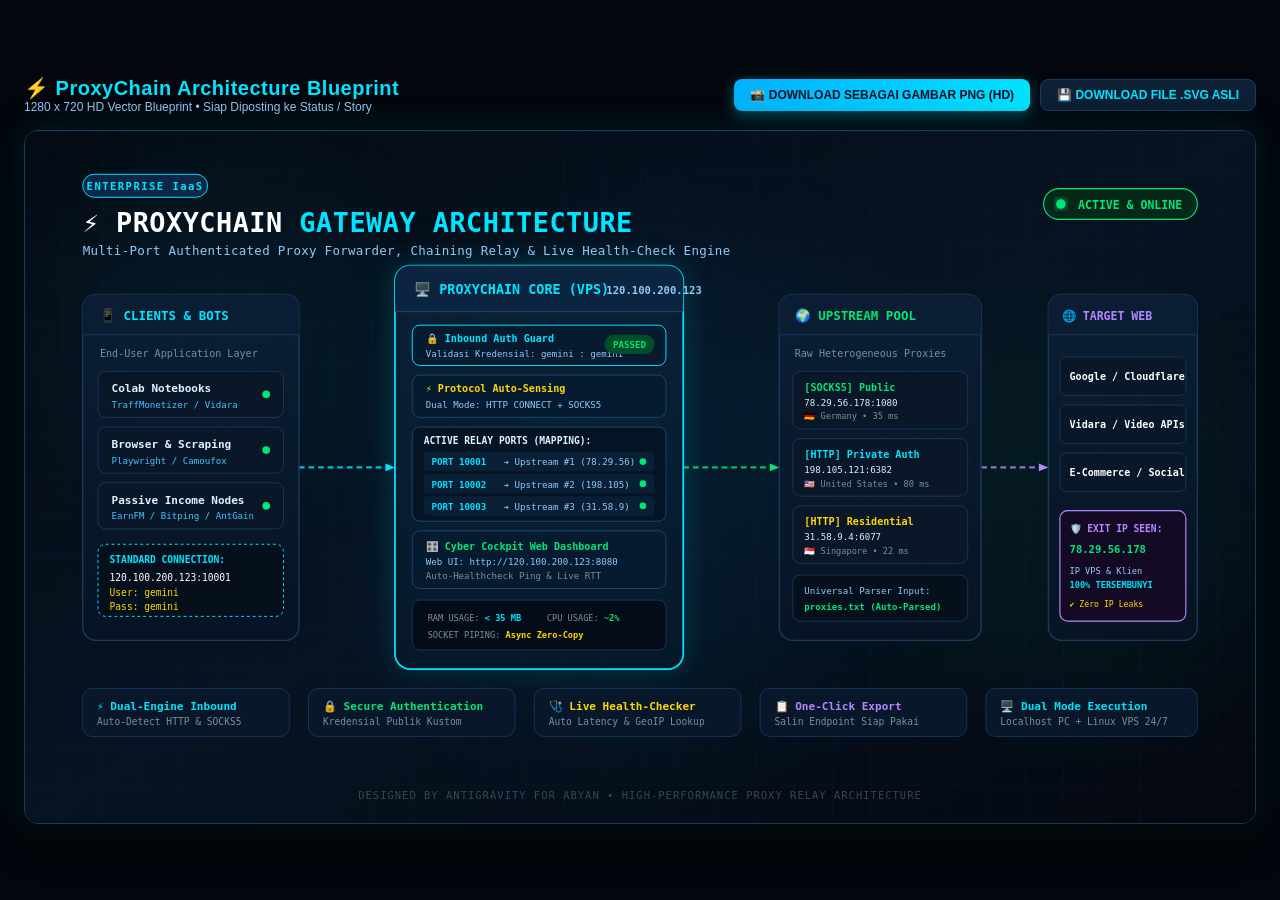
<file: preview_architecture.html>
<!DOCTYPE html>
<html lang="id">
<head>
    <meta charset="UTF-8">
    <meta name="viewport" content="width=device-width, initial-scale=1.0">
    <title>⚡ ProxyChain Architecture Preview & Export</title>
    <style>
        * { margin: 0; padding: 0; box-sizing: border-box; }
        body {
            background: #03070d;
            color: #e0f2fe;
            font-family: -apple-system, BlinkMacSystemFont, "Segoe UI", Roboto, sans-serif;
            display: flex;
            flex-direction: column;
            align-items: center;
            justify-content: center;
            min-height: 100vh;
            padding: 24px;
        }

        .header-bar {
            width: 100%;
            max-width: 1280px;
            display: flex;
            justify-content: space-between;
            align-items: center;
            margin-bottom: 16px;
        }

        .title-group h1 {
            font-size: 20px;
            color: #00e5ff;
            font-weight: 800;
            letter-spacing: 0.5px;
        }

        .title-group p {
            font-size: 12px;
            color: #90caf9;
        }

        .btn-group {
            display: flex;
            gap: 10px;
        }

        .btn {
            background: #0d2035;
            color: #00e5ff;
            border: 1px solid #1a3a5c;
            padding: 8px 16px;
            border-radius: 8px;
            font-size: 12px;
            font-weight: bold;
            cursor: pointer;
            display: flex;
            align-items: center;
            gap: 8px;
            transition: all 0.2s;
            text-decoration: none;
        }

        .btn:hover {
            background: #14375e;
            box-shadow: 0 0 12px rgba(0, 229, 255, 0.4);
            transform: translateY(-1px);
        }

        .btn-primary {
            background: linear-gradient(135deg, #00b0ff 0%, #00e5ff 100%);
            color: #021224;
            border: none;
            box-shadow: 0 4px 15px rgba(0, 229, 255, 0.35);
        }

        .btn-primary:hover {
            box-shadow: 0 6px 22px rgba(0, 229, 255, 0.6);
        }

        .svg-container {
            width: 100%;
            max-width: 1280px;
            background: #050b14;
            border: 1px solid #1a3a5c;
            border-radius: 14px;
            box-shadow: 0 12px 40px rgba(0, 0, 0, 0.8), 0 0 30px rgba(0, 229, 255, 0.15);
            overflow: hidden;
            display: flex;
            justify-content: center;
            align-items: center;
        }

        .svg-container img {
            width: 100%;
            height: auto;
            display: block;
        }

        .toast {
            position: fixed;
            bottom: 24px;
            background: #0d2035;
            border: 1px solid #00e676;
            color: #00e676;
            padding: 10px 20px;
            border-radius: 30px;
            font-weight: bold;
            font-size: 12px;
            display: none;
            box-shadow: 0 4px 20px rgba(0, 230, 118, 0.4);
        }
    </style>
</head>
<body>
    <div class="header-bar">
        <div class="title-group">
            <h1>⚡ ProxyChain Architecture Blueprint</h1>
            <p>1280 x 720 HD Vector Blueprint • Siap Diposting ke Status / Story</p>
        </div>
        <div class="btn-group">
            <button class="btn btn-primary" id="btn-download-png">
                <span>📸 DOWNLOAD SEBAGAI GAMBAR PNG (HD)</span>
            </button>
            <a class="btn" href="architecture_proxychain.svg" download="architecture_proxychain.svg">
                <span>💾 DOWNLOAD FILE .SVG ASLI</span>
            </a>
        </div>
    </div>

    <div class="svg-container">
        <img id="arch-img" src="architecture_proxychain.svg" alt="ProxyChain Architecture Diagram">
    </div>

    <div id="toast" class="toast">✅ Gambar PNG berhasil diunduh!</div>

    <script>
        const btnPng = document.getElementById('btn-download-png');
        const toast = document.getElementById('toast');

        btnPng.addEventListener('click', () => {
            const img = new Image();
            img.crossOrigin = 'anonymous';
            img.src = 'architecture_proxychain.svg?' + new Date().getTime();

            img.onload = () => {
                const canvas = document.createElement('canvas');
                canvas.width = 2560; // 2K Ultra HD export for crystal clear status!
                canvas.height = 1440;
                const ctx = canvas.getContext('2d');

                ctx.drawImage(img, 0, 0, 2560, 1440);
                const pngUrl = canvas.toDataURL('image/png');

                const a = document.createElement('a');
                a.href = pngUrl;
                a.download = 'ProxyChain_Architecture_HD.png';
                document.body.appendChild(a);
                a.click();
                document.body.removeChild(a);

                toast.style.display = 'block';
                setTimeout(() => { toast.style.display = 'none'; }, 4000);
            };
        });
    </script>
</body>
</html>
</file>
